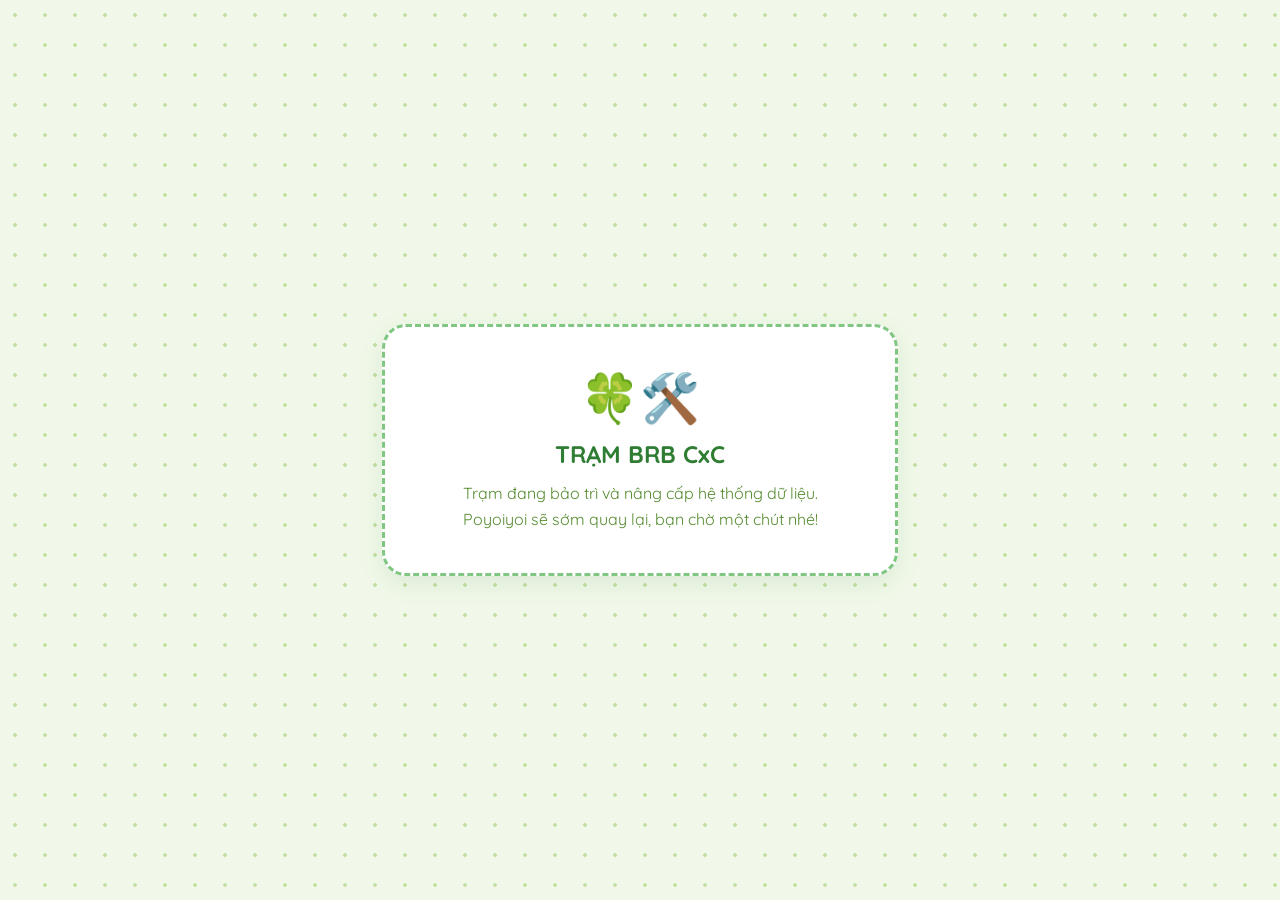
<file: maintenance.html>
<!DOCTYPE html>
<html lang="vi">
<head>
    <meta charset="UTF-8">
    <meta name="viewport" content="width=device-width, initial-scale=1.0">
    <title>TRẠM BRB CxC</title>
    <!-- Thêm font chữ bo tròn dễ thương -->
    <link href="https://fonts.googleapis.com/css2?family=Quicksand:wght@600;700&display=swap" rel="stylesheet">
    <style>
        body { 
            display: flex; 
            flex-direction: column; /* Sửa lỗi chữ nằm ngang */
            justify-content: center; 
            align-items: center; 
            height: 100vh; 
            margin: 0;
            font-family: 'Quicksand', sans-serif; 
            background-color: #f1f8e9; 
            /* Tạo nền chấm bi chuẩn style scrapbook */
            background-image: radial-gradient(#c5e1a5 2px, transparent 2px); 
            background-size: 30px 30px;
        }
        .maintenance-card {
            background: white;
            padding: 40px 30px;
            border-radius: 24px;
            border: 3px dashed #81c784; /* Viền đứt quãng sổ lưu niệm */
            box-shadow: 0 8px 24px rgba(46, 125, 50, 0.1);
            text-align: center;
            max-width: 450px;
            width: 85%;
        }
        .mascot-icon {
            font-size: 48px;
            margin-bottom: 12px;
            animation: bounce 2s infinite ease-in-out;
        }
        h1 {
            color: #2e7d32;
            font-size: 24px;
            margin: 0 0 12px 0;
        }
        p {
            color: #558b2f;
            font-size: 16px;
            line-height: 1.6;
            margin: 0;
        }
        /* Hiệu ứng nảy nhẹ cho icon */
        @keyframes bounce {
            0%, 100% { transform: translateY(0); }
            50% { transform: translateY(-10px); }
        }
    </style>
</head>
<body>
    <div class="maintenance-card">
        <div class="mascot-icon">🍀🛠️</div>
        <h1>TRẠM BRB CxC</h1>
        <p>Trạm đang bảo trì và nâng cấp hệ thống dữ liệu.<br>Poyoiyoi sẽ sớm quay lại, bạn chờ một chút nhé!</p>
    </div>
</body>
</html>
</file>
